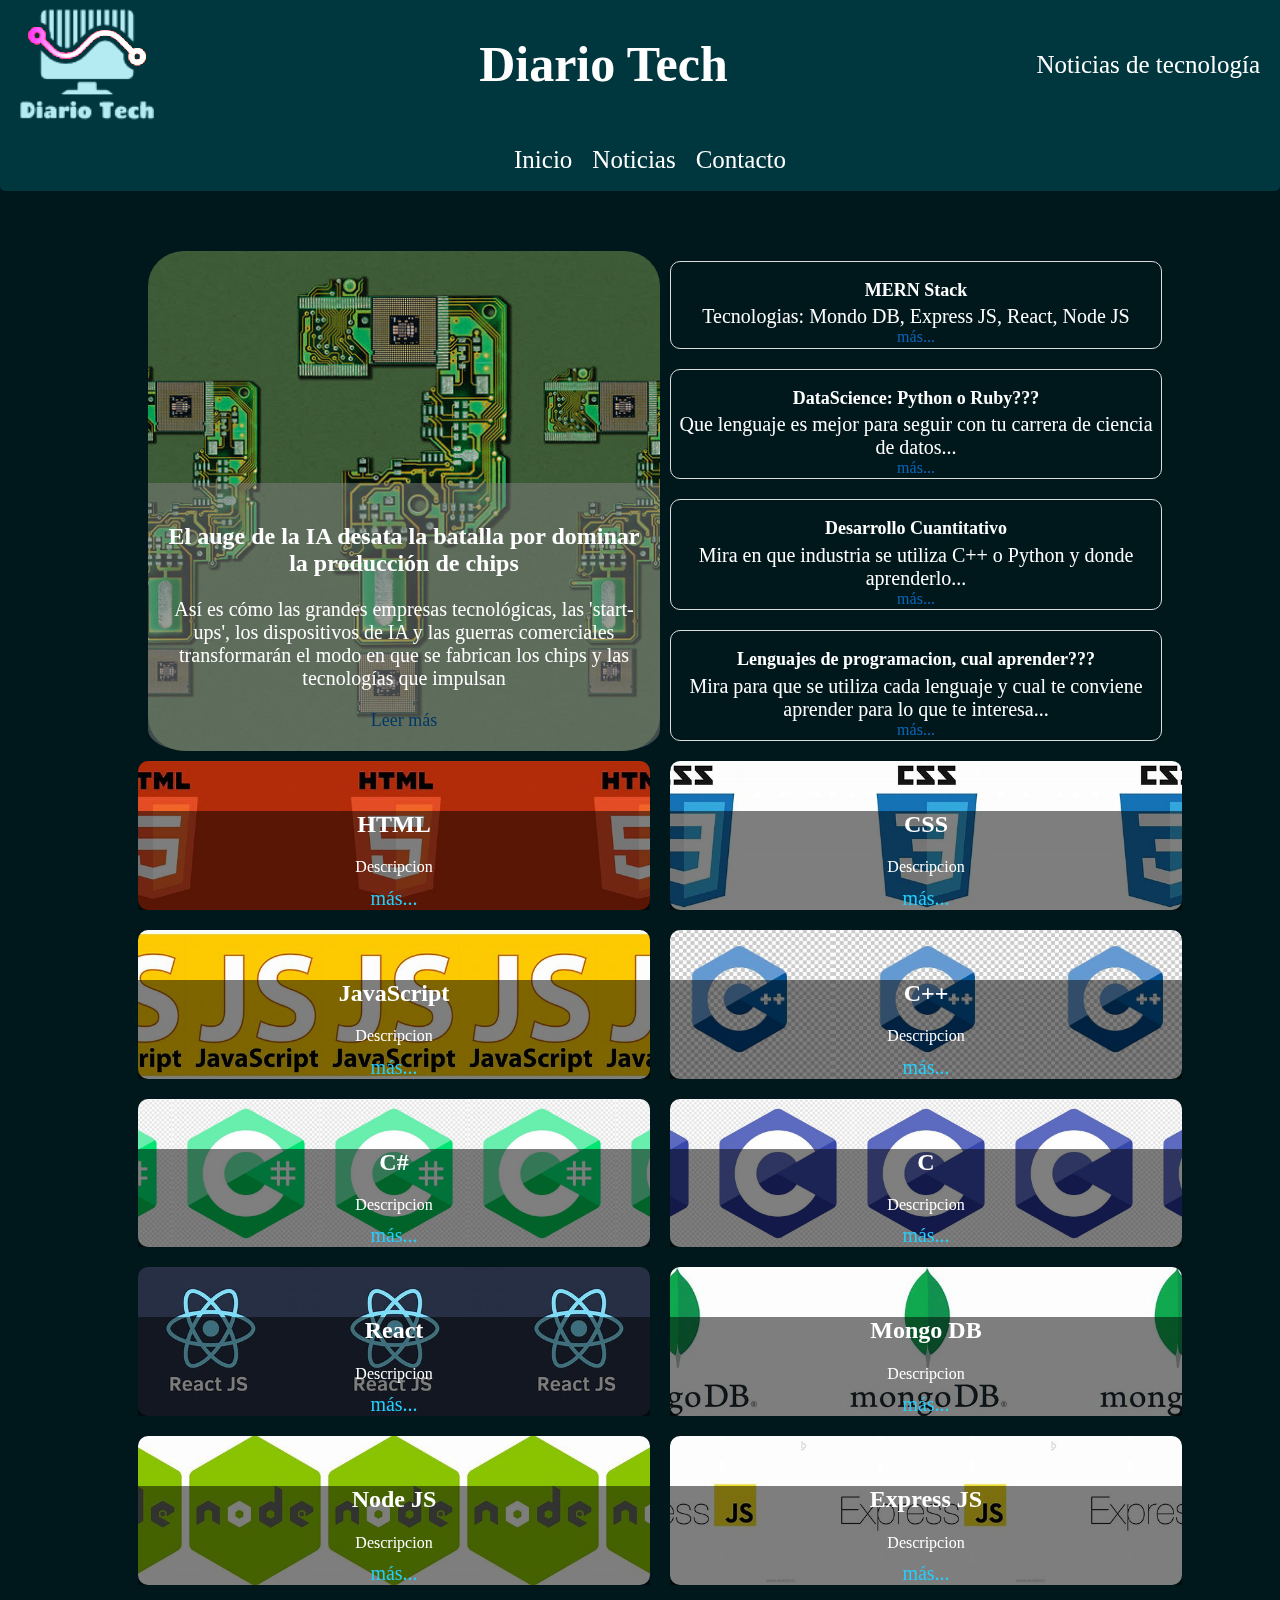
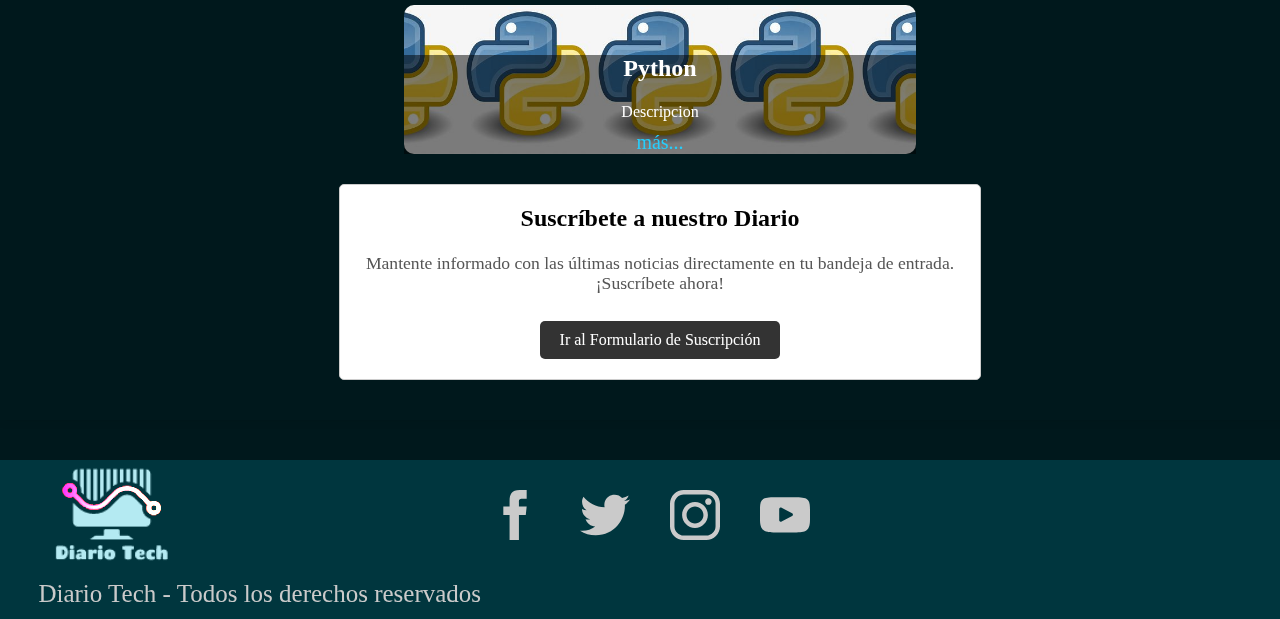
<file: index.html>
<!DOCTYPE html>
<html lang="en">
<head>
    <meta charset="UTF-8">
    <meta name="viewport" content="width=device-width, initial-scale=1.0">
    <title>Diario Tech</title>

    <link rel="stylesheet" href="styles/normalize.css">
    <link rel="stylesheet" href="styles/style.css">
</head>
<body>
    <header>
       <img src="assets\LogoTech.png" id="LogoDiarioTech" alt="Logo Diario Tech">
        <h1>Diario Tech</h1>
        <p>Noticias de tecnología</p>
    </header>
    <nav>
        <ul>
            <li><a href="#">Inicio</a></li>
            <li><a href="#">Noticias</a></li>
            <li><a href="#">Contacto</a></li>
        </ul>

        <button class="boton-menu-hamburguesa">
            <span class="barra"></span>
            <span class="barra"></span>
            <span class="barra"></span>
        </button>

    </nav>
    <main>
        <section class="primerBloque">
            <article class="NoticiaPrincipal">
                 <!--<img src="assets\ImgNoticiaPrincipal.png" alt="Imagen noticia principal">-->
                <!-- Título y descripción -->
                <div class="contenido-noticiaP">
                    <h2>El auge de la IA desata la batalla por dominar la producción de chips</h2>
                    <p>Así es cómo las grandes empresas tecnológicas, las 'start-ups', los dispositivos de IA y las guerras comerciales transformarán el modo en que se fabrican los chips y las tecnologías que impulsan</p>
                    <!-- Enlace a la noticia -->
                    <a href="NoticiaPrincipal.html" target="_blank">Leer más</a>
                </div>
            </article>
            <article class="NoticiasSecNoImg">
                <div class="noticiaNoImg">
                    <h3>MERN Stack</h3>
                    <p>Tecnologias: Mondo DB, Express JS, React, Node JS </p>
                    <a href="NoticiaSec.html" target="_blank">más...</a>
                </div>
                <!-- Noticia 2 -->
                <div class="noticiaNoImg">
                    <h3>DataScience: Python o Ruby???</h3>
                    <p>Que lenguaje es mejor para seguir con tu carrera de ciencia de datos...</p>
                    <a href="NoticiaSec.html" target="_blank">más...</a>
                </div>
                <div class="noticiaNoImg">
                    <h3>Desarrollo Cuantitativo</h3>
                    <p>Mira en que industria se utiliza C++ o Python y donde aprenderlo...</p>
                    <a href="NoticiaSec.html" target="_blank">más...</a>
                </div>
                <!-- Noticia 2 -->
                <div class="noticiaNoImg">
                    <h3>Lenguajes de programacion, cual aprender???</h3>
                    <p>Mira para que se utiliza cada lenguaje y cual te conviene aprender para lo que te interesa...</p>
                    <a href="NoticiaSec.html" target="_blank">más...</a>
                </div>
            </article>
        </section>
        <section class="Carrusel Noticias">
            
        </section>
        <section class="masNoticias">
            <div class="ImgNoticiaSecundaria" id="HTML">
               <div class="contenidoNoticiaSec">
                   <h2>HTML</h2>
                   <p>Descripcion</p>
                   <a href="NoticiaSec.html" target="_blank">más...</a>
               </div>
           </div>

           <div class="ImgNoticiaSecundaria" id="CSS">
                <div class="contenidoNoticiaSec">
                    <h2>CSS</h2>
                    <p>Descripcion</p>
                    <a href="NoticiaSec.html" target="_blank">más...</a>
                </div>
            </div>

            <div class="ImgNoticiaSecundaria" id="JS">
                <div class="contenidoNoticiaSec">
                    <h2>JavaScript</h2>
                    <p>Descripcion</p>
                    <a href="NoticiaSec.html" target="_blank">más...</a>
                </div>
            </div>

            <div class="ImgNoticiaSecundaria" id="Cpp">
                <div class="contenidoNoticiaSec">
                    <h2>C++</h2>
                    <p>Descripcion</p>
                    <a href="NoticiaSec.html" target="_blank">más...</a>
                </div>
            </div>

            <div class="ImgNoticiaSecundaria" id="Csharp">
                <div class="contenidoNoticiaSec">
                    <h2>C#</h2>
                    <p>Descripcion</p>
                    <a href="NoticiaSec.html" target="_blank">más...</a>
                </div>
            </div>

            <div class="ImgNoticiaSecundaria" id="C">
                <div class="contenidoNoticiaSec">
                    <h2>C</h2>
                    <p>Descripcion</p>
                    <a href="NoticiaSec.html" target="_blank">más...</a>
                </div>
            </div>

            <div class="ImgNoticiaSecundaria" id="React">
                <div class="contenidoNoticiaSec">
                    <h2>React</h2>
                    <p>Descripcion</p>
                    <a href="NoticiaSec.html" target="_blank">más...</a>
                </div>
            </div>

            <div class="ImgNoticiaSecundaria" id="MongoDB">
                <div class="contenidoNoticiaSec">
                    <h2>Mongo DB</h2>
                    <p>Descripcion</p>
                    <a href="NoticiaSec.html" target="_blank">más...</a>
                </div>
            </div>

            <div class="ImgNoticiaSecundaria" id="nodeJS">
                <div class="contenidoNoticiaSec">
                    <h2>Node JS</h2>
                    <p>Descripcion</p>
                    <a href="NoticiaSec.html" target="_blank">más...</a>
                </div>
            </div>

            <div class="ImgNoticiaSecundaria" id="exJS">
                <div class="contenidoNoticiaSec">
                    <h2>Express JS</h2>
                    <p>Descripcion</p>
                    <a href="NoticiaSec.html" target="_blank">más...</a>
                </div>
            </div>

            <div class="ImgNoticiaSecundaria" id="python">
                <div class="contenidoNoticiaSec">
                    <h2>Python</h2>
                    <p>Descripcion</p>
                    <a href="NoticiaSec.html" target="_blank">más...</a>
                </div>
            </div>
        </section>
        <section id="subscription">
            <h2>Suscríbete a nuestro Diario</h2>
            <p>Mantente informado con las últimas noticias directamente en tu bandeja de entrada. ¡Suscríbete ahora!</p>
            <a href="subscription.html" class="subscribeButton">Ir al Formulario de Suscripción</a>
        </section>
    </main>
    <footer>
        <div class="arriba">
            <img src="assets\LogoTech.png" id="LogoDiarioTech" alt="Logo Diario Tech">
        
            <div class="redes">
                <a href="https://www.facebook.com" rel="me nofollow" target="_blank" class="block" title="DiarioTech  en Facebook">
                    <svg class="svg-fb block" xmlns="http://www.w3.org/2000/svg" viewBox="0 0 46.7 100" fill="gray"><path class="st0" d="M31.2 100.1H12.5v-50H0V32.9h12.5l0-10.1c0-14.1 3.8-22.6 20.4-22.6h13.8v17.2H38c-6.4 0-6.8 2.4-6.8 6.9l0 8.6h15.5l-1.8 17.2H31.2L31.2 100.1z"></path></svg>
                </a>
                <a href="https://twitter.com" rel="me nofollow" target="_blank" class="block" title="DiarioTech  en Twitter">
                    <svg class="svg-tw block" xmlns="http://www.w3.org/2000/svg" viewBox="0 0 100 81.3"fill="gray"><path class="st0" d="M100 9.6c-3.7 1.6-7.6 2.7-11.8 3.2 4.2-2.5 7.5-6.6 9-11.3 -4 2.3-8.3 4-13 5 -4.4-4.7-11-7.3-18.2-6.2 -9 1.3-16.2 8.9-17.2 17.9 -0.3 2.4-0.1 4.8 0.4 7.1 -17-0.9-32.2-9-42.3-21.4 -1.8 3-2.8 6.5-2.8 10.3 0 7.1 3.6 13.4 9.1 17.1C10 31 6.8 30.1 4 28.6l0 0C3.9 38.6 11 47.1 20.5 49c-1.7 0.5-3.5 0.7-5.4 0.7 -1.3 0-2.6-0.1-3.9-0.4 2.6 8.1 10.2 14.1 19.2 14.2 -7 5.5-15.9 8.8-25.5 8.8 -1.7 0-3.3-0.1-4.9-0.3 9.1 5.8 19.9 9.2 31.4 9.2 37.7 0 58.4-31.3 58.4-58.4 0-0.9 0-1.8-0.1-2.7C93.8 17.3 97.3 13.7 100 9.6"></path></svg>
                </a>
                <a href="https://www.instagram.com" rel="me nofollow" target="_blank" class="block" title="DiarioTech en Instagram">
                    <svg class="svg-ig block" xmlns="http://www.w3.org/2000/svg" viewBox="0 0 100 100"fill="gray"><path class="st0" d="M72.4 0H27.6C12.4 0 0 12.4 0 27.6v44.8C0 87.6 12.4 100 27.6 100h44.8c15.2 0 27.6-12.4 27.6-27.6V27.6C100 12.4 87.6 0 72.4 0L72.4 0zM91.1 72.4c0 10.3-8.4 18.7-18.7 18.7H27.6c-10.3 0-18.7-8.4-18.7-18.7V27.6c0-10.3 8.4-18.7 18.7-18.7h44.8c10.3 0 18.7 8.4 18.7 18.7V72.4zM91.1 72.4"></path><path class="st0" d="M50 24.2c-14.2 0-25.8 11.6-25.8 25.8 0 14.2 11.6 25.8 25.8 25.8 14.2 0 25.8-11.6 25.8-25.8C75.8 35.8 64.2 24.2 50 24.2L50 24.2zM50 66.9c-9.3 0-16.9-7.6-16.9-16.9 0-9.3 7.6-16.9 16.9-16.9S66.9 40.7 66.9 50C66.9 59.3 59.3 66.9 50 66.9L50 66.9zM50 66.9"></path><path class="st0" d="M76.8 16.7c-1.7 0-3.4 0.7-4.6 1.9 -1.2 1.2-1.9 2.9-1.9 4.6 0 1.7 0.7 3.4 1.9 4.6 1.2 1.2 2.9 1.9 4.6 1.9 1.7 0 3.4-0.7 4.6-1.9 1.2-1.2 1.9-2.9 1.9-4.6 0-1.7-0.7-3.4-1.9-4.6C80.2 17.4 78.6 16.7 76.8 16.7L76.8 16.7zM76.8 16.7"></path></svg>
                </a>
                <a href="https://www.youtube.com" rel="me nofollow" target="_blank" class="block" title="DiarioTech  en YouTube">
                    <svg class="svg-yt block" xmlns="http://www.w3.org/2000/svg" viewBox="0 0 100 71"fill="gray"><style type="text/css">.st0{clip-path:url(#SVGID_2_);}</style><defs><rect width="100" height="71"></rect></defs><clipPath><use xlink:href="#SVGID_1_"></use></clipPath><path class="st0" d="M96.1 6.2c-3.6-4.3-10.3-6-23-6H26.9C13.8 0.1 7.1 2 3.5 6.6 0 11 0 17.6 0 26.7V44c0 17.6 4.2 26.5 26.9 26.5h46.2c11 0 17.2-1.5 21.1-5.3C98.3 61.3 100 55 100 44V26.7C100 17.1 99.7 10.5 96.1 6.2L96.1 6.2zM64.2 37.7l-21 11c-0.5 0.2-1 0.4-1.5 0.4 -0.6 0-1.2-0.2-1.7-0.5 -1-0.6-1.6-1.6-1.6-2.8V24c0-1.1 0.6-2.2 1.6-2.8 1-0.6 2.2-0.6 3.2-0.1l21 10.9c1.1 0.6 1.7 1.7 1.7 2.9C65.9 36.1 65.2 37.2 64.2 37.7L64.2 37.7zM64.2 37.7"></path></svg>
                </a>
            </div>
        </div>

        <p>Diario Tech - Todos los derechos reservados</p>
    </footer>    
</body>
</html>
</file>
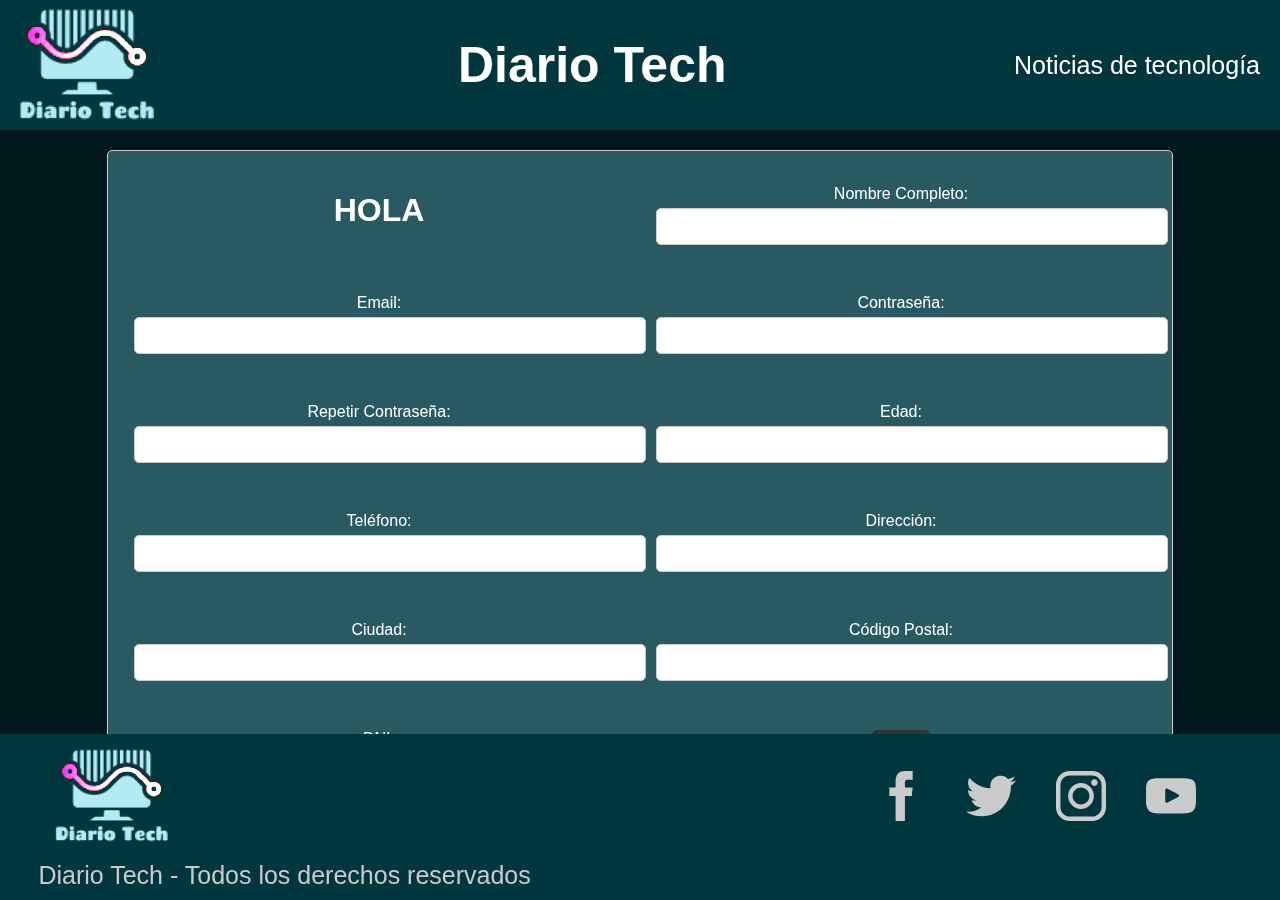
<file: subscription.html>
<!DOCTYPE html>
<html lang="es">
<head>
    <meta charset="UTF-8">
    <meta name="viewport" content="width=device-width, initial-scale=1.0">
    <title>Formulario de Suscripción</title>
    <link rel="stylesheet" href="styles/subscription.css">

</head>
<body>
    <header>
        <img src="assets\LogoTech.png" id="LogoDiarioTech" alt="Logo Diario Tech">
        <h1>Diario Tech</h1>
        <p>Noticias de tecnología</p>
    </header>

    <main>
        <form id="subscriptionForm">
            <h1 id="form-title">HOLA</h1>
            <div class="formDato">
                <label for="full-name">Nombre Completo:</label>
                <input type="text" id="full-name" name="full-name">
                <small class="error" id="error-full-name"></small>
            </div>
            <div class="formDato">
                <label for="email">Email:</label>
                <input type="email" id="email" name="email">
                <small class="error" id="error-email"></small>
            </div>
            <div class="formDato">
                <label for="password">Contraseña:</label>
                <input type="password" id="password" name="password">
                <small class="error" id="error-password"></small>
            </div>
            <div class="formDato">
                <label for="confirm-password">Repetir Contraseña:</label>
                <input type="password" id="confirm-password" name="confirm-password">
                <small class="error" id="error-confirm-password"></small>
            </div>
            <div class="formDato">
                <label for="age">Edad:</label>
                <input type="number" id="age" name="age">
                <small class="error" id="error-age"></small>
            </div>
            <div class="formDato">
                <label for="phone">Teléfono:</label>
                <input type="tel" id="phone" name="phone">
                <small class="error" id="error-phone"></small>
            </div>
            <div class="formDato">
                <label for="address">Dirección:</label>
                <input type="text" id="address" name="address">
                <small class="error" id="error-address"></small>
            </div>
            <div class="formDato">
                <label for="city">Ciudad:</label>
                <input type="text" id="city" name="city">
                <small class="error" id="error-city"></small>
            </div>
            <div class="formDato">
                <label for="postal-code">Código Postal:</label>
                <input type="text" id="postal-code" name="postal-code">
                <small class="error" id="error-postal-code"></small>
            </div>
            <div class="formDato">
                <label for="dni">DNI:</label>
                <input type="text" id="dni" name="dni">
                <small class="error" id="error-dni"></small>
            </div>
            <div class="formDato">
                <button type="submit" id="submit-btn">Enviar</button>
            </div>
        </form>

        <div id="Modal" class="Modal">
            <div class="modalContenido">
                <span class="close">&times;</span>
                <p id="modalMensaje"></p>
            </div>
        </div>

    </main>

    <footer>
        <div class="arriba">
            <img src="assets\LogoTech.png" id="LogoDiarioTech" alt="Logo Diario Tech">
        
            <div class="redes">
                <a href="https://www.facebook.com" rel="me nofollow" target="_blank" class="block" title="DiarioTech  en Facebook">
                    <svg class="svg-fb block" xmlns="http://www.w3.org/2000/svg" viewBox="0 0 46.7 100" fill="gray"><path class="st0" d="M31.2 100.1H12.5v-50H0V32.9h12.5l0-10.1c0-14.1 3.8-22.6 20.4-22.6h13.8v17.2H38c-6.4 0-6.8 2.4-6.8 6.9l0 8.6h15.5l-1.8 17.2H31.2L31.2 100.1z"></path></svg>
                </a>
                <a href="https://twitter.com" rel="me nofollow" target="_blank" class="block" title="DiarioTech  en Twitter">
                    <svg class="svg-tw block" xmlns="http://www.w3.org/2000/svg" viewBox="0 0 100 81.3"fill="gray"><path class="st0" d="M100 9.6c-3.7 1.6-7.6 2.7-11.8 3.2 4.2-2.5 7.5-6.6 9-11.3 -4 2.3-8.3 4-13 5 -4.4-4.7-11-7.3-18.2-6.2 -9 1.3-16.2 8.9-17.2 17.9 -0.3 2.4-0.1 4.8 0.4 7.1 -17-0.9-32.2-9-42.3-21.4 -1.8 3-2.8 6.5-2.8 10.3 0 7.1 3.6 13.4 9.1 17.1C10 31 6.8 30.1 4 28.6l0 0C3.9 38.6 11 47.1 20.5 49c-1.7 0.5-3.5 0.7-5.4 0.7 -1.3 0-2.6-0.1-3.9-0.4 2.6 8.1 10.2 14.1 19.2 14.2 -7 5.5-15.9 8.8-25.5 8.8 -1.7 0-3.3-0.1-4.9-0.3 9.1 5.8 19.9 9.2 31.4 9.2 37.7 0 58.4-31.3 58.4-58.4 0-0.9 0-1.8-0.1-2.7C93.8 17.3 97.3 13.7 100 9.6"></path></svg>
                </a>
                <a href="https://www.instagram.com" rel="me nofollow" target="_blank" class="block" title="DiarioTech en Instagram">
                    <svg class="svg-ig block" xmlns="http://www.w3.org/2000/svg" viewBox="0 0 100 100"fill="gray"><path class="st0" d="M72.4 0H27.6C12.4 0 0 12.4 0 27.6v44.8C0 87.6 12.4 100 27.6 100h44.8c15.2 0 27.6-12.4 27.6-27.6V27.6C100 12.4 87.6 0 72.4 0L72.4 0zM91.1 72.4c0 10.3-8.4 18.7-18.7 18.7H27.6c-10.3 0-18.7-8.4-18.7-18.7V27.6c0-10.3 8.4-18.7 18.7-18.7h44.8c10.3 0 18.7 8.4 18.7 18.7V72.4zM91.1 72.4"></path><path class="st0" d="M50 24.2c-14.2 0-25.8 11.6-25.8 25.8 0 14.2 11.6 25.8 25.8 25.8 14.2 0 25.8-11.6 25.8-25.8C75.8 35.8 64.2 24.2 50 24.2L50 24.2zM50 66.9c-9.3 0-16.9-7.6-16.9-16.9 0-9.3 7.6-16.9 16.9-16.9S66.9 40.7 66.9 50C66.9 59.3 59.3 66.9 50 66.9L50 66.9zM50 66.9"></path><path class="st0" d="M76.8 16.7c-1.7 0-3.4 0.7-4.6 1.9 -1.2 1.2-1.9 2.9-1.9 4.6 0 1.7 0.7 3.4 1.9 4.6 1.2 1.2 2.9 1.9 4.6 1.9 1.7 0 3.4-0.7 4.6-1.9 1.2-1.2 1.9-2.9 1.9-4.6 0-1.7-0.7-3.4-1.9-4.6C80.2 17.4 78.6 16.7 76.8 16.7L76.8 16.7zM76.8 16.7"></path></svg>
                </a>
                <a href="https://www.youtube.com" rel="me nofollow" target="_blank" class="block" title="DiarioTech  en YouTube">
                    <svg class="svg-yt block" xmlns="http://www.w3.org/2000/svg" viewBox="0 0 100 71"fill="gray"><style type="text/css">.st0{clip-path:url(#SVGID_2_);}</style><defs><rect width="100" height="71"></rect></defs><clipPath><use xlink:href="#SVGID_1_"></use></clipPath><path class="st0" d="M96.1 6.2c-3.6-4.3-10.3-6-23-6H26.9C13.8 0.1 7.1 2 3.5 6.6 0 11 0 17.6 0 26.7V44c0 17.6 4.2 26.5 26.9 26.5h46.2c11 0 17.2-1.5 21.1-5.3C98.3 61.3 100 55 100 44V26.7C100 17.1 99.7 10.5 96.1 6.2L96.1 6.2zM64.2 37.7l-21 11c-0.5 0.2-1 0.4-1.5 0.4 -0.6 0-1.2-0.2-1.7-0.5 -1-0.6-1.6-1.6-1.6-2.8V24c0-1.1 0.6-2.2 1.6-2.8 1-0.6 2.2-0.6 3.2-0.1l21 10.9c1.1 0.6 1.7 1.7 1.7 2.9C65.9 36.1 65.2 37.2 64.2 37.7L64.2 37.7zM64.2 37.7"></path></svg>
                </a>
            </div>
        </div>

        <p>Diario Tech - Todos los derechos reservados</p>
    </footer>

    <script src="script.js"></script>
</body>
</html>
</file>
<file: styles/style.css>
html {
  padding: 0;
  margin: 0;
  background-color: #00181C;
  width: 100%;
}

header {
  background-color: #00363E;
  color: #fff;
  width: 100%;
  text-align: center;
  display: flex;
  justify-content: space-between;
  align-items: center;
}

#LogoDiarioTech {
  mix-blend-mode: plus-lighter;
  filter: invert(1) brightness(9.2) contrast(1.1);
  padding: 5px;
}

header p {
  margin-right: 20px;
}

header  h1{
  margin: 0;
}

nav {
  
  background-color: #00363E;
  text-align: center;
  border-radius: 0 0 5px 5px;
  display: flex;
  justify-content: center;
  align-items: center;
  
}

nav ul {
  display: none; 
  justify-content: center;
  list-style: none;

  
}

nav ul li {
  
  padding-right: 20px;
}

nav ul li a {
  color: #fff;
  text-decoration: none;
  font-size: 20px;
  transition: color 0.2s ease;
}

nav .boton-menu-hamburguesa {
  background-color: transparent;
  border: none;
  cursor: pointer;
  display: flex;
  flex-direction: column;
  justify-content: space-between;
  height: 24px;
  width: 32px;
  margin-bottom: 10px;
}

nav .boton-menu-hamburguesa .barra {
  background-color: #fff;
  border-radius: 10px;
  height: 3px;
  width: 100%;
}

main {
  max-width: 100%;
  margin: 40px auto;
  padding: 20px;
  /*border: 1px solid #ddd;*/
  box-shadow: 0 0 10px rgba(0, 0, 0, 0.1);
  display: flex;
  flex-direction: column;
  justify-content: center;
  align-items: center;
  text-align: center;
  height: 100%;
}

.NoticiaPrincipal {
  display: flex;
  flex-wrap: wrap;
  justify-content: center;
  align-items: flex-end;
  /*margin-bottom: 20px;*/
  height: 500px;
  width: 100%;
  background-image: url("../assets/ImgNoticiaPrincipal.png");
  background-size: cover;
  background-position: center;
  position: relative;
  border-radius: 7%;
}

.primerBloque {
  display: flex;
  height: auto;
  flex-direction: column;
  flex-wrap: nowrap;
  align-items: center;
}



.contenido-noticiaP {
  flex: 1;
  padding: 20px;
  position: relative;
  z-index: 1;
  background-color: rgba(128, 128, 128, 0.5);
  color: #fff;
  bottom: 0;
  width: 100%;
  border-bottom-right-radius: 8%;
  border-bottom-left-radius: 8%;
}

.contenido-noticiaP h2 {
  font-size: 24px;
  margin-bottom: 10px;
}

.contenido-noticiaP p {
  font-size: 18px;
  margin-bottom: 20px;
  display: none;
}

.contenido-noticiaP a {
  font-size: 18px;
  color: #013766;
  text-decoration: none;
  transition: color 0.2s ease;
}

.contenido-noticiaP a:hover {
  color: #23527c;
}

.NoticiasSecNoImg {
  display: flex;
  flex-wrap: wrap;
  justify-content: flex-end;
  width: 100%;
}

.noticiaNoImg {
  width: 100%;
  margin: 10px;
  border: 1px solid #ddd;
  border-radius: 10px;
  color: #fff;
}

.noticiaNoImg h3 {
  font-size: 18px;
  margin-bottom: 5px;
}

.noticiaNoImg p {
  font-size: 16px;
  margin-bottom: 10px;
}

.noticiaNoImg a{
  font-size: 16px;
  color: #0766ba;
  text-decoration: none;
  transition: color 0.2s ease;

}




.masNoticias{
  display: flex;
  flex-direction: row;
  flex-wrap: wrap;
  align-items: center;
  justify-content: center;
}

.ImgNoticiaSecundaria{
  width: 40%;
  height: 100%;
  background-image: url("../assets/ImgNoticiaSecundaria.jpg");
  background-size: cover;
  background-position: center;
  border-radius: 10px;
  margin: 10px;
  background-size:contain;
  background-position: center;
}


#Cpp{
  background-image: url("../assets/C++.jpg");
}
#C{
  background-image: url("../assets/C.jpg");
}
#JS{
  background-image: url("../assets/JS.jpg");
}
#python{
  background-image: url("../assets/python.jpg");
}
#Csharp{
  background-image: url("../assets/Csharp.jpg");
}
#CSS{
  background-image: url("../assets/CSS.jpg");
  
}
#HTML{
  background-image: url("../assets/HTML.jpg");
}
#exJS{
  background-image: url("../assets/ExJS.jpg");
}
#nodeJS{
  background-image: url("../assets/nodeJS.jpg");
}
#React{
  background-image: url("../assets/React.jpg");
}
#MongoDB{
  background-image: url("../assets/mongoDB.jpg");
}





.contenidoNoticiaSec{

  /*width: 50%;*/
  /*padding: 20px;*/
  position: relative;
  z-index: 1;
  background-color: rgba(0, 0, 0, 0.5);
  color: #fff;
  bottom: 0;
  width: 100%;

}

.contenidoNoticiaSec h2{
  padding: 0;
  margin-top: 50px;
}

.contenidoNoticiaSec p{
  padding-bottom: 10px;
  margin: 0;
}

.contenidoNoticiaSec a {
  font-size: 20px;
  color: #26cefc;
  text-decoration: none;
  transition: color 0.2s ease;
}

.contenidoNoticiaSec a:hover {
  color: #0088ff;
}




#subscription {
  background-color: #fff;
  padding: 20px;
  margin: 20px auto;
  max-width: 600px;
  text-align: center;
  border: 1px solid #ccc;
  border-radius: 5px;
}

#subscription h2 {
  margin-top: 0;
}

#subscription p {
  font-size: 1.1em;
  color: #555;
}

.subscribeButton {
  display: inline-block;
  padding: 10px 20px;
  margin-top: 10px;
  background-color: #333;
  color: #fff;
  text-decoration: none;
  border-radius: 5px;
  transition: background-color 0.3s ease;
}

.subscribeButton:hover {
  background-color: #555;
}













footer {
  background-color: #00363E;
  bottom: 0;
  height: 10%;
  display:  flex;
  flex-direction: column;
  align-items: center;
}
footer p {
  color:  rgb(202, 202, 202);

}

footer .redes{
  display: flex;
  width: auto;
  height: auto;
  justify-content: center;
  align-items: center;
  margin: 10px;

  position: absolute;
  width: 100%;

}

footer{
  
}

footer .arriba{
  flex-direction: column;
  width: 100%;
  display: flex;
  align-items: center;
}


footer #LogoDiarioTech {
  height: 100px;
  position: relative;
}


.redes a {
  display: block;
  width: 50px;
  height: 50px;
  padding: 20px;
  
}

.redes svg {
  width: 100%;
  height: 100%;
  fill: rgb(202, 202, 202); 
}

footer p {
  margin: 10px;
}



/* Estilos para tablets (mínimo 768px) */
@media screen and (min-width: 768px) {
  main{
    display: flex;
    flex-direction: column;
    justify-content: center;
    align-items: center;
    text-align: center;
    height: 100%;
    max-width: 1300px; 
  }




  
  .NoticiaPrincipal {
    display: flex;
    flex-wrap: wrap;
    justify-content: center;
    align-items: flex-end;
    position: relative;
  }
  .primerBloque{
    display: flex;
    height: auto;
    flex-wrap: nowrap;
    align-items: center;
    flex-direction: row;
    justify-content: space-evenly;
    width: 90%;
  }

  nav ul{
    display: flex;
  }
  nav .boton-menu-hamburguesa{
    display: none;
  }
  .contenido-noticiaP{
    position: relative;
  }
  .contenido-noticiaP p {
    display: flex;
  }

  .masNoticias {
    display: flex;
    flex-wrap: wrap;
    flex-direction: row;
  }











}

/* Estilos para desktops (mínimo 1024px) */
@media screen and (min-width: 1024px) {

  
  header h1{
    font-size: 50px;
  }
  header #LogoDiarioTech{
    height: 120px;
  }
  header p{
    font-size: 25px;
  }
  
  main{
    display: flex;
    flex-direction: column;
    justify-content: center;
    align-items: center;
    text-align: center;
    height: 100%;

    width: 100%;
    max-width: 1300px; 


  }
  .NoticiaPrincipal {
    display: flex;
    flex-wrap: wrap;
    justify-content: center;
    align-content: flex-end;
    position: relative;
    width: 40%;
  }
  .primerBloque{

    width: 100%;
    display: flex;
    height: auto;
    flex-wrap: nowrap;
    align-items: stretch;
    flex-direction: row;
    justify-content: center
  }
  nav ul{
    display: flex;
  }
  nav ul li a{
    font-size: 25px;
  }
  nav .boton-menu-hamburguesa{
    display: none;
  }
  .contenido-noticiaP p {
    display: block;
    font-size: 20px;
  }

  .NoticiasSecNoImg {
    width: 40%;
    display: flex;
    flex-direction: row
  }
  .NoticiasSecNoImg p{
    width: 40%;
    font-size: 20px;
    display: contents;
  }

  .noticiaNoImg{
    display: flex;
    flex-direction: column;
    align-items: center;
  }
  


  .masNoticias {
    display: flex;
    flex-wrap: wrap;
    flex-direction: row;
    justify-content: center;

    width: 100%;

  }

  .ImgNoticiaSecundaria {
  width: 40%;
    
  }
 footer{
  display: flex;
  align-items: flex-start
 }

  footer .arriba{
    display: flex;
    flex-direction: row;
    justify-content: space-between;
  }
  
  footer #LogoDiarioTech {
    margin-left: 3%;
  }

  footer .redes{
    margin-right: 5%;
  }

  footer p{
    margin-left: 3%;
    font-size: 25px;
  }

 
}
</file>
<file: styles/subscription.css>
body {
    font-family: Arial, sans-serif;
    margin: 0;
    padding: 0;
    color: #ffffff;
    display: flex;
    flex-direction: column;
    align-items: center;
   
}



main {
    
    
    max-width: 80%;
    width: 100%;
    display: flex;
    flex-direction: column;
    align-items: center;
    padding: 20px;
}

form {
    max-width: 80%;
    margin: 0 auto;
    padding: 20px;
    border: 1px solid #ccc;
    border-radius: 5px;
    width: 100%;
    
    background-color: #2a5a61;
    
}




.formDato {
    margin-bottom: 15px;
    margin: 14px 6px;
}

label {
    display: block;
    margin-bottom: 5px;
}

input[type="text"], input[type="email"], input[type="password"], input[type="number"], input[type="tel"] {
    width: 100%;
    padding: 10px;
    border: 1px solid #ccc;
    border-radius: 5px;
}

.error {
    color: red;
    font-size: 0.9em;
    margin-top: 5px;
}

button {
    display: block;
    width: 100%;
    padding: 10px;
    background-color: #333;
    color: #fff;
    border: none;
    border-radius: 5px;
    cursor: pointer;
}






html {
    padding: 0;
    margin: 0;
    background-color: #00181C;
    width: 100%;
  }
  
  header {
    background-color: #00363E;
    color: #fff;
    width: 100%;
    text-align: center;
    display: flex;
    justify-content: space-between;
    align-items: center;
  }
  
  #LogoDiarioTech {
    mix-blend-mode: plus-lighter;
    filter: invert(1) brightness(9.2) contrast(1.1);
    padding: 5px;
  }
  
  header p {
    margin-right: 20px;
  }
  
  header  h1{
    margin: 0;
  }
  
  
  
  
  
  
  
  
  
  
  
  
  footer {
    background-color: #00363E;
    bottom: 0;
    height: auto;
    display:  flex;
    flex-direction: column;
    align-items: center;
    position: absolute;
    width: 100%;
    padding-top: 7px;
    
  }
  footer p {
    color:  rgb(202, 202, 202);
  
  }
  
  footer .redes{
    display: flex;
    width: auto;
    height: auto;
    justify-content: center;
    align-items: center;
    margin: 10px;
  
    
  
  }
  
  
  
  footer .arriba{
    flex-direction: column;
    width: 100%;
    display: flex;
    align-items: center;
  }
  
  
  footer #LogoDiarioTech {
    height: 100px;
    position: relative;
  }
  
  
  .redes a {
    display: block;
    width: 50px;
    height: 50px;
    padding: 20px;
    
  }
  
  .redes svg {
    width: 100%;
    height: 100%;
    fill: rgb(202, 202, 202); 
  }
  
  footer p {
    margin: 10px;
  }
  

  .Modal {
    display: none;
    position: fixed;
    z-index: 1;
    left: 0;
    top: 0;
    width: 100%;
    height: 100%;
    overflow: auto;
    background-color: rgb(0,0,0);
    background-color: rgba(0,0,0,0.4);
  }

  .modalContenido {
    background-color: #afeaf0;
    margin: 15% auto;
    padding: 20px;
    border: 1px solid #888;
    width: 80%;   
  }

  .close {
      color: #aaa;
      float: right;
      font-size: 28px;
      font-weight: bold;
  }

  .close:hover, .close:focus {
      color: black;
      text-decoration: none;
      cursor: pointer;
  }
  
  #modalMensaje{
    color: #00181C;
    font-size: 20px;
  }
  #modalMensaje ul{
    list-style: none;
    padding: 0;
    
    
  }

  #modalMensaje p{
    font-weight: 800;
  }

  


  /* Estilos para tablets (mínimo 768px) */
  @media screen and (min-width: 768px) {
    main{
      display: flex;
      flex-direction: column;
      justify-content: center;
      align-items: center;
      text-align: center;
      height: 100%;
      max-width: 1300px; 
    }
    form {
        display: grid;
        grid-template-columns: 1fr 1fr;
        gap: 20px;
    }

    .formDato {
        margin-bottom: 15px;
    }

    button {
        grid-column: span 2;
        width: auto;
        margin: 0 auto;
    }
  
  
  }
  
  /* Estilos para desktops (mínimo 1024px) */
  @media screen and (min-width: 1024px) {
  
    
    header h1{
      font-size: 50px;
    }
    header #LogoDiarioTech{
      height: 120px;
    }
    header p{
      font-size: 25px;
    }
    
    main{
      display: flex;
      flex-direction: column;
      justify-content: center;
      align-items: center;
      text-align: center;
      height: 100%;
  
      width: 100%;
      max-width: 1300px; 
  
  
    }
    
   footer{
    display: flex;
    align-items: flex-start
   }
  
    footer .arriba{
      display: flex;
      flex-direction: row;
      justify-content: space-between;
    }
    
    footer #LogoDiarioTech {
      margin-left: 3%;
    }
  
    footer .redes{
      margin-right: 5%;
    }
  
    footer p{
      margin-left: 3%;
      font-size: 25px;
    }
  
   
  }
</file>
